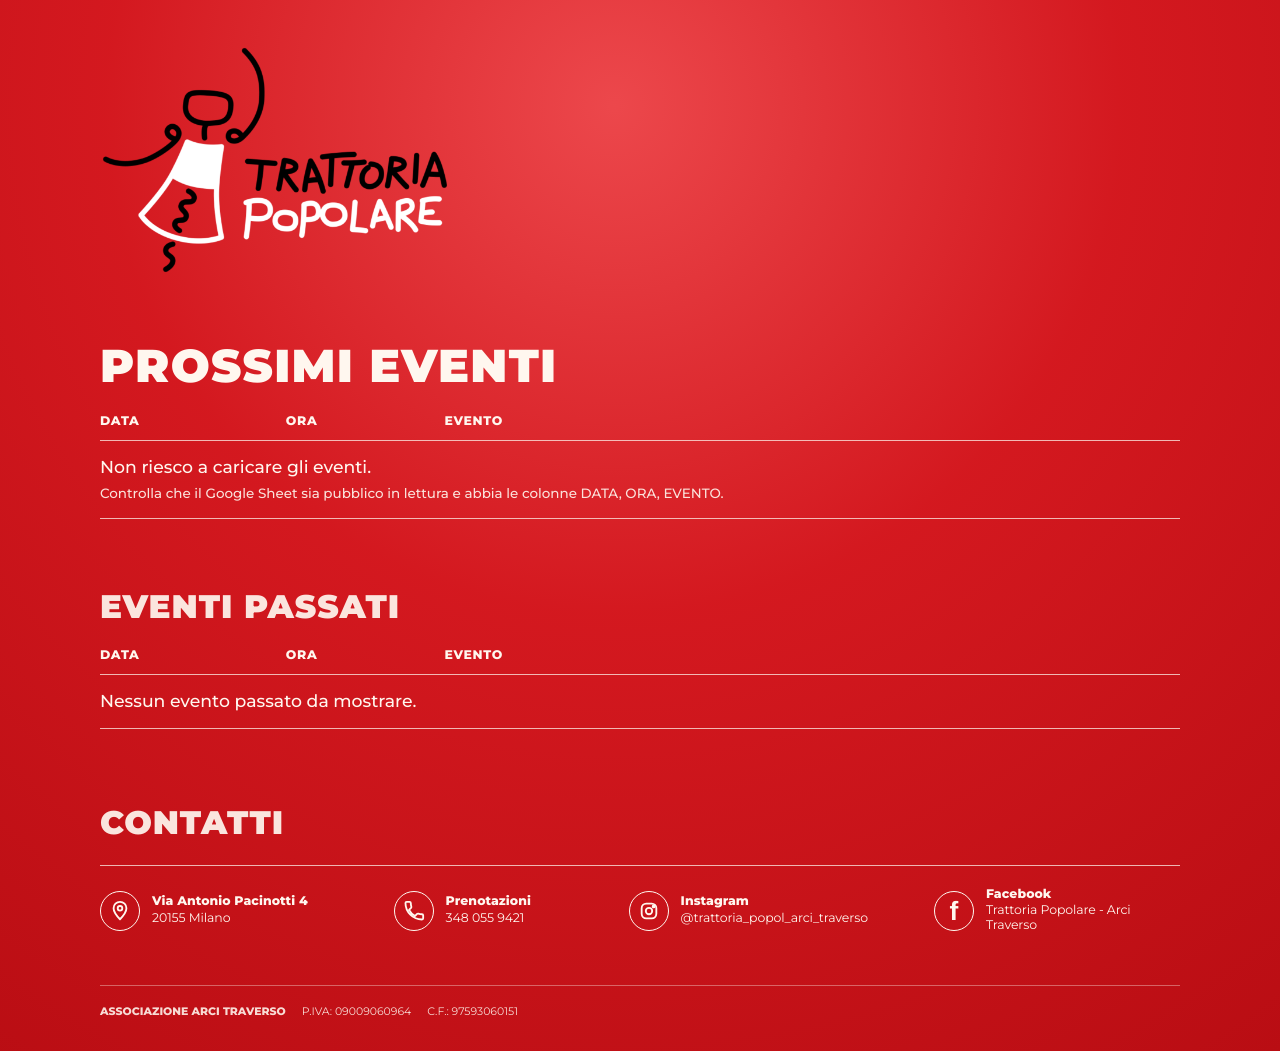
<file: index.html>
<!doctype html>
<html lang="it">
<head>
  <meta charset="utf-8" />
  <meta name="viewport" content="width=device-width, initial-scale=1" />
  <title>Trattoria Popolare - Prossimi eventi</title>
  <meta name="description" content="Prossimi eventi, archivio eventi e contatti della Trattoria Popolare - Arci Traverso, Via Antonio Pacinotti 4, Milano." />
  <meta property="og:title" content="Trattoria Popolare - Prossimi eventi" />
  <meta property="og:description" content="Prossimi eventi, archivio eventi, indirizzo, prenotazioni e social della Trattoria Popolare." />
  <meta property="og:type" content="website" />
  <link rel="preconnect" href="https://fonts.googleapis.com">
  <link rel="preconnect" href="https://fonts.gstatic.com" crossorigin>
  <link href="https://fonts.googleapis.com/css2?family=Montserrat:wght@500;700;800;900&display=swap" rel="stylesheet">
  <link rel="icon" href="assets/favicon.png" type="image/png" />
  <link rel="stylesheet" href="styles.css?v=43" />
</head>
<body>
  <main class="site-shell">
    <header class="hero" aria-label="Trattoria Popolare">
      <img class="logo" src="assets/logo.png" alt="Trattoria Popolare" />
    </header>

    <section class="events" aria-labelledby="events-title">
      <h1 id="events-title">Prossimi eventi</h1>

      <div class="board" role="table" aria-label="Tabellone prossimi eventi">
        <div class="board-row board-head" role="row">
          <div role="columnheader">Data</div>
          <div role="columnheader">Ora</div>
          <div role="columnheader">Evento</div>
        </div>
        <div id="upcoming-events-list" class="events-list" aria-live="polite"></div>
      </div>
    </section>

    <section class="events archive-events" aria-labelledby="archive-title">
      <h2 id="archive-title">Eventi passati</h2>

      <div class="board" role="table" aria-label="Archivio eventi passati">
        <div class="board-row board-head" role="row">
          <div role="columnheader">Data</div>
          <div role="columnheader">Ora</div>
          <div role="columnheader">Evento</div>
        </div>
        <div id="past-events-list" class="events-list" aria-live="polite"></div>
      </div>

      <button id="load-more-past" class="load-more-button" type="button" hidden>
        Mostra altri eventi
      </button>
    </section>

    <section class="contacts-section" aria-labelledby="contacts-title">
      <h2 id="contacts-title">Contatti</h2>

      <div class="contacts-grid">
        <a class="contact-item" href="https://www.google.com/maps/search/?api=1&query=Trattoria%20Popolare%20Arci%20Traverso%20Via%20Antonio%20Pacinotti%204%2020155%20Milano" target="_blank" rel="noopener">
          <span class="contact-icon" aria-hidden="true">
            <svg viewBox="0 0 24 24"><path d="M12 21s7-7.2 7-12a7 7 0 1 0-14 0c0 4.8 7 12 7 12Z"/><circle cx="12" cy="9" r="2.5"/></svg>
          </span>
          <span><strong>Via Antonio Pacinotti 4</strong><br>20155 Milano</span>
        </a>

        <a class="contact-item" href="tel:+393480559421">
          <span class="contact-icon" aria-hidden="true">
            <svg viewBox="0 0 24 24"><path d="M6.6 10.8c1.6 3.1 3.5 5 6.6 6.6l2.2-2.2c.3-.3.8-.4 1.2-.3 1.3.4 2.7.6 4.1.6.7 0 1.3.6 1.3 1.3V20c0 .7-.6 1.3-1.3 1.3C10.8 21.3 2.7 13.2 2.7 3.3 2.7 2.6 3.3 2 4 2h3.2c.7 0 1.3.6 1.3 1.3 0 1.4.2 2.8.6 4.1.1.4 0 .9-.3 1.2l-2.2 2.2Z"/></svg>
          </span>
          <span><strong>Prenotazioni</strong><br>348 055 9421</span>
        </a>

        <a class="contact-item" href="https://www.instagram.com/trattoria_popol_arci_traverso/" target="_blank" rel="noopener">
          <span class="contact-icon" aria-hidden="true">
            <svg viewBox="0 0 24 24"><rect x="4" y="4" width="16" height="16" rx="5"/><circle cx="12" cy="12" r="3.5"/><circle cx="17" cy="7" r="1"/></svg>
          </span>
          <span><strong>Instagram</strong><br>@trattoria_popol_<wbr>arci_traverso</span>
        </a>

        <a class="contact-item" href="https://www.facebook.com/trattoriapopolare2/" target="_blank" rel="noopener">
          <span class="contact-icon facebook-icon" aria-hidden="true">f</span>
          <span><strong>Facebook</strong><br>Trattoria Popolare - Arci Traverso</span>
        </a>
      </div>
    </section>
  </main>

  <footer class="site-footer legal-footer" aria-label="Dati legali">
    <strong>ASSOCIAZIONE ARCI TRAVERSO</strong>
    <span>P.IVA: 09009060964</span>
    <span>C.F.: 97593060151</span>
  </footer>

  <script src="script.js?v=43"></script>
</body>
</html>
</file>
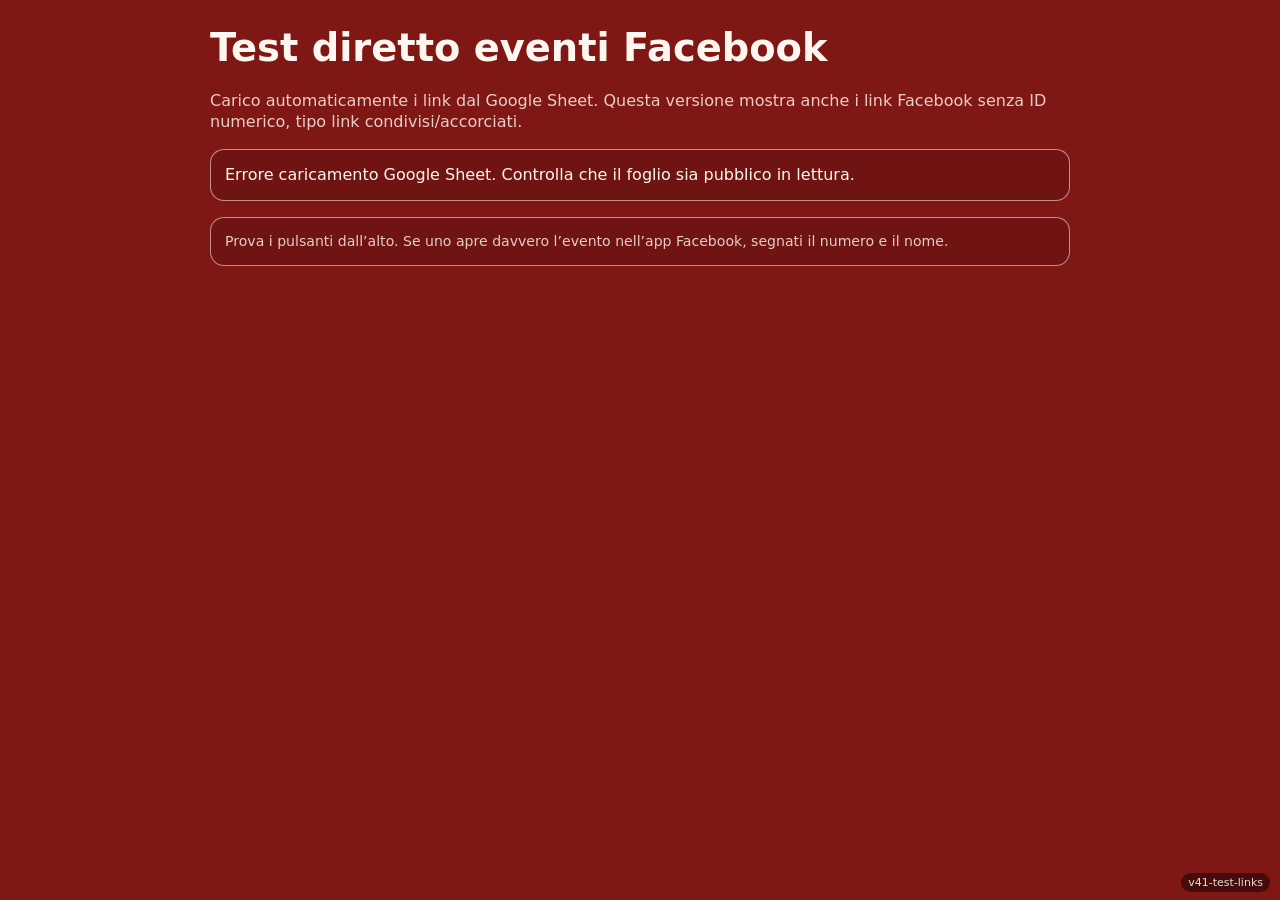
<file: fb-test.html>
<!doctype html>
<html lang="it">
<head>
  <meta charset="utf-8">
  <meta name="viewport" content="width=device-width,initial-scale=1">
  <title>Test diretto link Facebook eventi</title>
  <style>
    :root {
      --bg: #7f1715;
      --fg: #fff7ef;
      --line: rgba(255,247,239,.55);
      --muted: rgba(255,247,239,.82);
      --dark: rgba(0,0,0,.18);
    }
    * { box-sizing: border-box; }
    body {
      margin: 0;
      padding: 22px;
      background: var(--bg);
      color: var(--fg);
      font-family: system-ui, -apple-system, BlinkMacSystemFont, "Segoe UI", sans-serif;
      line-height: 1.35;
    }
    main { max-width: 860px; margin: 0 auto; }
    h1 { margin: 0 0 10px; font-size: clamp(1.5rem, 6vw, 2.4rem); }
    p { color: var(--muted); }
    .status,
    .event-card {
      margin-top: 16px;
      padding: 14px;
      border: 1px solid var(--line);
      border-radius: 14px;
      background: rgba(0,0,0,.12);
    }
    .event-title { font-weight: 900; font-size: 1.08rem; }
    .event-meta { margin-top: 4px; color: var(--muted); font-size: .92rem; }
    .buttons { display: grid; gap: 10px; margin-top: 14px; }
    button {
      display: block;
      width: 100%;
      padding: 14px 12px;
      border: 1px solid var(--line);
      border-radius: 999px;
      background: var(--dark);
      color: var(--fg);
      font: inherit;
      font-weight: 850;
      text-align: center;
      cursor: pointer;
    }
    button.primary { background: rgba(255,247,239,.16); border-width: 2px; }
    code {
      display: block;
      margin-top: 6px;
      padding: 9px;
      background: rgba(0,0,0,.22);
      border-radius: 8px;
      overflow-wrap: anywhere;
      color: var(--fg);
      font-size: 12px;
    }
    .warn { color: #ffe8b8; }
    .small { font-size: .88rem; color: var(--muted); }
    .version {
      position: fixed;
      right: 10px;
      bottom: 8px;
      z-index: 9999;
      padding: 4px 7px;
      border-radius: 999px;
      background: rgba(0, 0, 0, 0.45);
      color: rgba(255, 247, 239, 0.88);
      font-size: 11px;
      line-height: 1;
      pointer-events: none;
    }
  </style>
</head>
<body>
<main>
  <h1>Test diretto eventi Facebook</h1>
  <p>
    Carico automaticamente i link dal Google Sheet. 
    Questa versione mostra anche i link Facebook senza ID numerico, tipo link condivisi/accorciati.
  </p>

  <div id="status" class="status">Caricamento eventi dal Google Sheet…</div>
  <div id="events"></div>

  <div class="status small">
    Prova i pulsanti dall’alto. Se uno apre davvero l’evento nell’app Facebook, segnati il numero e il nome.
  </div>
</main>

<div class="version">v41-test-links</div>

<script>
const GOOGLE_SHEET_ID = "1XH-7Ybu7jMdrivr-IArc9lSifkRflmAr8yBI0kwJs6I";
const GOOGLE_SHEET_GID = "0";

const statusBox = document.getElementById("status");
const eventsBox = document.getElementById("events");

document.addEventListener("DOMContentLoaded", loadEvents);

async function loadEvents() {
  try {
    const sheet = await fetchEventsFromGoogleSheet();
    const all = normalizeSheetRows(sheet);
    const linkedEvents = all.filter(item => item.link);
    const facebookEvents = linkedEvents.filter(item => isFacebookUrl(item.link));

    if (!linkedEvents.length) {
      statusBox.innerHTML = "Ho caricato il foglio, ma non trovo nessuna riga con LINK compilato.";
      renderDebug(sheet, all);
      return;
    }

    const eventsToShow = facebookEvents.length ? facebookEvents : linkedEvents;

    statusBox.innerHTML = `
      Link trovati: <strong>${linkedEvents.length}</strong><br>
      Link Facebook riconosciuti: <strong>${facebookEvents.length}</strong><br>
      Mostro i primi <strong>${Math.min(eventsToShow.length, 3)}</strong>.
    `;

    renderEventTests(eventsToShow.slice(0, 3));
  } catch (error) {
    console.error(error);
    statusBox.textContent = "Errore caricamento Google Sheet. Controlla che il foglio sia pubblico in lettura.";
  }
}

function renderDebug(sheet, all) {
  const debug = document.createElement("div");
  debug.className = "event-card";
  debug.innerHTML = `
    <div class="event-title">Debug foglio</div>
    <div class="event-meta">Headers letti:</div>
    <code>${escapeHtml(JSON.stringify(sheet.headers))}</code>
    <div class="event-meta">Prime righe interpretate:</div>
    <code>${escapeHtml(JSON.stringify(all.slice(0, 3), null, 2))}</code>
  `;
  eventsBox.appendChild(debug);
}

function renderEventTests(events) {
  eventsBox.innerHTML = "";

  events.forEach((item, index) => {
    const id = getFacebookEventId(item.link);
    const card = document.createElement("section");
    card.className = "event-card";

    const title = document.createElement("div");
    title.className = "event-title";
    title.textContent = `${index + 1}. ${item.evento || "Evento senza titolo"}`;

    const meta = document.createElement("div");
    meta.className = "event-meta";
    meta.innerHTML = `${escapeHtml(item.data || "-")} · ${escapeHtml(item.ora || "-")} · ${id ? "ID " + id : "<span class='warn'>ID numerico non trovato</span>"}`;

    const buttons = document.createElement("div");
    buttons.className = "buttons";

    buildUrls(id, item.link).forEach(([label, url, primary, mode]) => {
      const wrapper = document.createElement("div");
      const button = document.createElement("button");
      const code = document.createElement("code");

      button.type = "button";
      button.textContent = label;
      if (primary) button.className = "primary";
      code.textContent = url;

      button.addEventListener("click", () => {
        if (mode === "blank") {
          window.open(url, "_blank", "noopener,noreferrer");
        } else {
          window.location.href = url;
        }
      });

      wrapper.appendChild(button);
      wrapper.appendChild(code);
      buttons.appendChild(wrapper);
    });

    card.appendChild(title);
    card.appendChild(meta);
    card.appendChild(buttons);
    eventsBox.appendChild(card);
  });
}

function buildUrls(id, originalUrl) {
  const urls = [
    ["1 — Originale STESSA scheda", originalUrl, true, "same"],
    ["2 — Originale NUOVA scheda/app", originalUrl, true, "blank"],
    ["3 — Originale facewebmodal", `fb://facewebmodal/f?href=${encodeURIComponent(originalUrl)}`, true, "same"]
  ];

  if (!id) {
    urls.push(["4 — Originale m.facebook trasformato", toMobileFacebook(originalUrl), false, "same"]);
    return urls;
  }

  const web = `https://www.facebook.com/events/${id}/`;
  const mobile = `https://m.facebook.com/events/${id}/`;
  const mbasic = `https://mbasic.facebook.com/events/${id}/`;
  const touch = `https://touch.facebook.com/events/${id}/`;

  urls.push(
    ["4 — Web canonico STESSA scheda", web, true, "same"],
    ["5 — Web canonico NUOVA scheda/app", web, true, "blank"],
    ["6 — Mobile Facebook m.", mobile, false, "same"],
    ["7 — Touch Facebook", touch, false, "same"],
    ["8 — Basic Facebook", mbasic, false, "same"],
    ["9 — App fb://event/?id=", `fb://event/?id=${id}`, true, "same"],
    ["10 — App fb://event/", `fb://event/${id}`, false, "same"],
    ["11 — App facewebmodal web", `fb://facewebmodal/f?href=${encodeURIComponent(web)}`, false, "same"],
    ["12 — App facewebmodal mobile", `fb://facewebmodal/f?href=${encodeURIComponent(mobile)}`, false, "same"],
    ["13 — Android intent web", `intent://www.facebook.com/events/${id}/#Intent;scheme=https;package=com.facebook.katana;S.browser_fallback_url=${encodeURIComponent(web)};end`, false, "same"],
    ["14 — Android intent fb event", `intent://event/?id=${id}#Intent;scheme=fb;package=com.facebook.katana;S.browser_fallback_url=${encodeURIComponent(web)};end`, false, "same"]
  );

  return urls;
}

function toMobileFacebook(url) {
  try {
    const parsed = new URL(url);
    parsed.hostname = "m.facebook.com";
    return parsed.toString();
  } catch {
    return url;
  }
}

function fetchEventsFromGoogleSheet() {
  return new Promise((resolve, reject) => {
    const callbackName = `sheetCallback_${Date.now()}_${Math.floor(Math.random() * 10000)}`;
    const url = new URL(`https://docs.google.com/spreadsheets/d/${GOOGLE_SHEET_ID}/gviz/tq`);
    url.searchParams.set("gid", GOOGLE_SHEET_GID);
    url.searchParams.set("headers", "1");
    url.searchParams.set("tqx", `responseHandler:${callbackName}`);
    url.searchParams.set("_", Date.now());

    const script = document.createElement("script");
    script.src = url.toString();
    script.async = true;

    const timeout = setTimeout(() => {
      cleanup();
      reject(new Error("Timeout caricamento Google Sheet"));
    }, 10000);

    window[callbackName] = response => {
      cleanup();

      if (!response || response.status === "error") {
        reject(new Error(response?.errors?.[0]?.detailed_message || "Errore Google Sheet"));
        return;
      }

      resolve(readGoogleTable(response.table));
    };

    script.onerror = () => {
      cleanup();
      reject(new Error("Google Sheet non raggiungibile"));
    };

    function cleanup() {
      clearTimeout(timeout);
      delete window[callbackName];
      script.remove();
    }

    document.body.appendChild(script);
  });
}

function readGoogleTable(table) {
  if (!table || !table.cols || !table.rows) return { headers: [], rows: [] };

  const headers = table.cols.map(col => normalizeHeader(col.label || col.id || ""));
  const rows = table.rows.map(row => (row.c || []).map(cell => cellToString(cell)));

  return { headers, rows };
}

function normalizeSheetRows(sheetData) {
  const headers = sheetData.headers;
  const rows = sheetData.rows;

  const dataIndex = findFirstIndex(headers, ["data", "dataiso", "data_iso"]);
  const oraIndex = findFirstIndex(headers, ["ora", "orario"]);
  const eventoIndex = findFirstIndex(headers, ["evento", "titolo", "nome"]);
  let linkIndex = findFirstIndex(headers, ["link", "linkevento", "linkfb", "linkfacebook", "facebook", "eventofb", "url"]);

  // Fallback: se non trova header LINK, usa la quarta colonna.
  if (linkIndex === -1 && headers.length >= 4) {
    linkIndex = 3;
  }

  return rows.map(row => {
    const rawDate = dataIndex === -1 ? "" : clean(row[dataIndex]);
    const dateObject = parseSheetDate(rawDate);

    return {
      data: dateObject ? formatDateIt(dateObject) : rawDate,
      dateObject,
      ora: oraIndex === -1 ? "" : clean(row[oraIndex]),
      evento: eventoIndex === -1 ? "" : clean(row[eventoIndex]),
      link: linkIndex === -1 ? "" : normalizeUrl(row[linkIndex])
    };
  });
}

function isFacebookUrl(url) {
  try {
    const parsed = new URL(url);
    const host = parsed.hostname.replace(/^www\./, "").replace(/^m\./, "");
    return host === "facebook.com" || host.endsWith(".facebook.com") || host === "fb.me";
  } catch {
    return /^fb:\/\//i.test(String(url));
  }
}

function getFacebookEventId(url) {
  try {
    const parsed = new URL(url);
    const host = parsed.hostname.replace(/^www\./, "").replace(/^m\./, "");
    const isFacebook = host === "facebook.com" || host.endsWith(".facebook.com") || host === "fb.me";

    if (!isFacebook) return "";

    const parts = parsed.pathname.split("/").filter(Boolean);
    const eventIndex = parts.findIndex(part => part.toLowerCase() === "events");

    if (eventIndex !== -1) {
      const afterEvents = parts.slice(eventIndex + 1);
      const numeric = afterEvents.find(part => /^\d{6,}$/.test(part));
      if (numeric) return numeric;
    }

    const fallback = url.match(/\d{6,}/);
    return fallback ? fallback[0] : "";
  } catch {
    const fallback = String(url).match(/\d{6,}/);
    return fallback ? fallback[0] : "";
  }
}

function cellToString(cell) {
  if (!cell) return "";

  // Se Google restituisce hyperlink nei metadati, prendiamo prima il link vero.
  if (cell.p && cell.p.link) return String(cell.p.link);

  if (cell.f && /href=/i.test(cell.f)) {
    const href = String(cell.f).match(/href=["']([^"']+)["']/i);
    if (href) return decodeHtml(href[1]);
  }

  if (typeof cell.v === "string" && cell.v.startsWith("Date(")) {
    return cell.v;
  }

  if (cell.v !== null && cell.v !== undefined) {
    return String(cell.v);
  }

  return cell.f || "";
}

function parseSheetDate(value) {
  const text = clean(value);
  if (!text) return null;

  const googleDate = text.match(/^Date\((\d+),(\d+),(\d+)\)$/);
  if (googleDate) return new Date(Number(googleDate[1]), Number(googleDate[2]), Number(googleDate[3]));

  const iso = text.match(/^(\d{4})-(\d{1,2})-(\d{1,2})$/);
  if (iso) return new Date(Number(iso[1]), Number(iso[2]) - 1, Number(iso[3]));

  const it = text.match(/^(\d{1,2})[\/.-](\d{1,2})[\/.-](\d{2,4})$/);
  if (it) {
    const year = Number(it[3].length === 2 ? `20${it[3]}` : it[3]);
    return new Date(year, Number(it[2]) - 1, Number(it[1]));
  }

  return null;
}

function formatDateIt(date) {
  return date.toLocaleDateString("it-IT", {
    weekday: "short",
    day: "2-digit",
    month: "short"
  }).replace(".", "").toUpperCase();
}

function normalizeHeader(value) {
  return clean(value)
    .toLowerCase()
    .normalize("NFD")
    .replace(/[\u0300-\u036f]/g, "")
    .replace(/[^a-z0-9]/g, "");
}

function findFirstIndex(headers, names) {
  return names.map(name => headers.indexOf(name)).find(index => index !== -1) ?? -1;
}

function normalizeUrl(value) {
  const url = clean(value);
  if (!url) return "";

  if (/^https?:\/\//i.test(url)) return url;
  if (/^fb:\/\//i.test(url)) return url;
  if (/^intent:\/\//i.test(url)) return url;
  return "";
}

function clean(value) {
  return String(value ?? "").trim();
}

function decodeHtml(value) {
  const txt = document.createElement("textarea");
  txt.innerHTML = value;
  return txt.value;
}

function escapeHtml(value) {
  return String(value ?? "")
    .replaceAll("&", "&amp;")
    .replaceAll("<", "&lt;")
    .replaceAll(">", "&gt;")
    .replaceAll('"', "&quot;");
}
</script>
</body>
</html>
</file>
<file: styles.css>
:root {
  --red: #d20f16;
  --red-deep: #b90d13;
  --white: #fff7ef;
  --line: rgba(255, 247, 239, 0.72);
  --max-width: 1080px;
}

* { box-sizing: border-box; }

html { scroll-behavior: smooth; }

body {
  margin: 0;
  min-height: 100vh;
  color: var(--white);
  background:
    radial-gradient(circle at 48% 10%, rgba(232, 31, 36, 0.82) 0, rgba(210, 15, 22, 0.96) 44%, var(--red-deep) 100%);
  font-family: "Montserrat", "Avenir Next", Arial, Helvetica, sans-serif;
  -webkit-font-smoothing: antialiased;
  text-rendering: geometricPrecision;
}

.site-shell {
  width: min(var(--max-width), calc(100vw - 88px));
  margin: 0 auto;
  padding: clamp(26px, 3.5vw, 46px) 0 clamp(34px, 4vw, 52px);
}

.hero {
  display: flex;
  justify-content: flex-start;
  align-items: flex-start;
  margin: 0 0 clamp(38px, 5.5vw, 68px);
  padding: 0;
}

.logo {
  display: block;
  width: clamp(280px, 31vw, 430px);
  height: auto;
  max-height: 230px;
  object-fit: contain;
  object-position: left top;
}

.events h1 {
  margin: 0 0 clamp(18px, 2vw, 26px);
  font-size: clamp(2.35rem, 3.6vw, 3.25rem);
  line-height: 0.98;
  font-weight: 900;
  letter-spacing: 0.028em;
  text-transform: uppercase;
}

.board {
  width: 100%;
  border-bottom: 1px solid var(--line);
}

.board-row {
  display: grid;
  grid-template-columns: 132px 105px minmax(0, 1fr);
  gap: clamp(28px, 4.2vw, 62px);
  align-items: baseline;
  border-top: 1px solid var(--line);
  padding: 12px 0 13px;
  color: inherit;
  text-decoration: none;
}

.board-row-link {
  cursor: pointer;
}

.board-row-link:hover .event-title,
.board-row-link:focus-visible .event-title {
  text-decoration: underline;
  text-underline-offset: 4px;
}

.board-row-link:focus-visible {
  outline: 2px solid var(--white);
  outline-offset: 4px;
}

.board-head {
  border-top: 0;
  padding: 0 0 11px;
  font-size: clamp(0.78rem, 0.95vw, 0.9rem);
  font-weight: 800;
  letter-spacing: 0.055em;
  text-transform: uppercase;
}

.event-date,
.event-time,
.event-title {
  font-size: clamp(1.02rem, 1.32vw, 1.28rem);
  line-height: 1.18;
}

.event-date {
  font-weight: 800;
  letter-spacing: 0.018em;
  text-transform: uppercase;
  white-space: nowrap;
}

.event-time {
  font-weight: 500;
  white-space: nowrap;
}

.event-title {
  font-weight: 500;
  letter-spacing: -0.01em;
}

.empty-state,
.error-state {
  border-top: 1px solid var(--line);
  padding: 16px 0;
  font-size: clamp(1rem, 1.35vw, 1.2rem);
  font-weight: 500;
}

.error-state small {
  display: block;
  margin-top: 8px;
  font-size: 0.78em;
  opacity: 0.9;
}

.site-footer {
  width: min(var(--max-width), calc(100vw - 88px));
  margin: 0 auto;
  padding: 24px 0 34px;
  border-top: 1px solid var(--line);
  display: grid;
  grid-template-columns: 1.1fr 0.85fr 1.15fr 1.05fr;
  gap: clamp(18px, 2.8vw, 38px);
}

.footer-item {
  min-width: 0;
  color: var(--white);
  text-decoration: none;
  display: flex;
  align-items: center;
  gap: 12px;
  font-size: clamp(0.78rem, 0.95vw, 0.92rem);
  line-height: 1.18;
  letter-spacing: -0.006em;
}

.footer-item span:last-child {
  min-width: 0;
  overflow-wrap: anywhere;
}

.footer-item strong {
  display: inline-block;
  margin-bottom: 2px;
  font-weight: 800;
  letter-spacing: 0.005em;
}

.footer-item:hover,
.footer-item:focus-visible {
  text-decoration: underline;
  text-underline-offset: 4px;
}

.footer-icon {
  flex: 0 0 auto;
  width: 40px;
  height: 40px;
  display: inline-grid;
  place-items: center;
  border: 1.4px solid var(--white);
  border-radius: 50%;
  color: var(--white);
}

.footer-icon svg {
  width: 22px;
  height: 22px;
  fill: none;
  stroke: currentColor;
  stroke-width: 2;
  stroke-linecap: round;
  stroke-linejoin: round;
}

.facebook-icon {
  border-radius: 8px;
  font-family: Arial Black, Arial, Helvetica, sans-serif;
  font-size: 1.65rem;
  font-weight: 900;
  line-height: 1;
}

.legal-footer {
  grid-column: 1 / -1;
  margin-top: 2px;
  padding-top: 14px;
  border-top: 1px solid rgba(255, 247, 239, 0.38);
  font-size: clamp(0.68rem, 0.82vw, 0.78rem);
  line-height: 1.35;
  opacity: 0.86;
  display: flex;
  flex-wrap: wrap;
  gap: 6px 14px;
}

.legal-footer strong {
  font-weight: 800;
}

.legal-footer a {
  color: inherit;
  text-underline-offset: 3px;
}

@media (max-width: 980px) {
  .site-shell,
  .site-footer {
    width: min(100% - 52px, var(--max-width));
  }

  .hero {
    margin-bottom: 42px;
  }

  .logo {
    width: min(380px, 72vw);
  }

  .board-row {
    grid-template-columns: 104px 76px minmax(0, 1fr);
    gap: 22px;
  }

  .site-footer {
    grid-template-columns: 1fr 1fr;
  }
}

@media (max-width: 620px) {
  .site-shell,
  .site-footer {
    width: min(100% - 30px, var(--max-width));
  }

  .site-shell {
    padding-top: 22px;
  }

  .hero {
    margin-bottom: 32px;
  }

  .logo {
    width: min(100%, 330px);
  }

  .events h1 {
    font-size: clamp(2rem, 9.6vw, 2.75rem);
    letter-spacing: 0.018em;
  }

  .board-row {
    grid-template-columns: 92px 40px minmax(0, 1fr);
    gap: 8px;
    padding: 11px 0 12px;
  }

  .board-head {
    font-size: 0.68rem;
    padding-bottom: 9px;
  }

  .board-head > div:nth-child(2),
  .event-time {
    justify-self: end;
    text-align: right;
    white-space: nowrap;
  }

  .event-date {
    font-size: clamp(0.74rem, 3.05vw, 0.9rem);
    line-height: 1.2;
    letter-spacing: 0;
    white-space: nowrap;
  }

  .event-time {
    font-size: clamp(0.8rem, 3.25vw, 0.94rem);
    line-height: 1.2;
  }

  .event-title {
    font-size: clamp(0.88rem, 3.7vw, 1.04rem);
    line-height: 1.2;
  }

  .site-footer {
    grid-template-columns: 1fr;
    gap: 16px;
    padding-bottom: 28px;
  }

  .footer-icon {
    width: 38px;
    height: 38px;
  }
}


@media (max-width: 380px) {
  .board-row {
    grid-template-columns: 88px 38px minmax(0, 1fr);
    gap: 7px;
  }
}


/* v17: sezione contatti + footer legale */
.archive-events {
  margin-top: clamp(42px, 6vw, 72px);
}

.events h2,
.contacts-section h2 {
  margin: 0 0 clamp(18px, 2vw, 26px);
  font-size: clamp(1.55rem, 2.55vw, 2.35rem);
  line-height: 0.98;
  font-weight: 900;
  letter-spacing: 0.028em;
  text-transform: uppercase;
  opacity: 0.92;
}

.contacts-section {
  margin-top: clamp(46px, 6.5vw, 78px);
}

.contacts-grid {
  display: grid;
  grid-template-columns: 1.1fr 0.85fr 1.15fr 1.05fr;
  gap: clamp(18px, 2.8vw, 38px);
  padding-top: 22px;
  border-top: 1px solid var(--line);
}

.contact-item {
  min-width: 0;
  color: var(--white);
  text-decoration: none;
  display: flex;
  align-items: center;
  gap: 12px;
  font-size: clamp(0.78rem, 0.95vw, 0.92rem);
  line-height: 1.18;
  letter-spacing: -0.006em;
}

.contact-item span:last-child {
  min-width: 0;
  overflow-wrap: anywhere;
}

.contact-item strong {
  display: inline-block;
  margin-bottom: 2px;
  font-weight: 800;
  letter-spacing: 0.005em;
}

.contact-item:hover,
.contact-item:focus-visible,
.board-row-link:hover .event-title,
.board-row-link:focus-visible .event-title {
  text-decoration: underline;
  text-underline-offset: 4px;
}

.board-row-link {
  cursor: pointer;
  color: inherit;
  text-decoration: none;
}

.board-row-link:focus-visible {
  outline: 2px solid var(--white);
  outline-offset: 4px;
}

.contact-icon {
  flex: 0 0 auto;
  width: 40px;
  height: 40px;
  display: inline-grid;
  place-items: center;
  border: 1.4px solid var(--white);
  border-radius: 50%;
  color: var(--white);
}

.contact-icon svg {
  width: 22px;
  height: 22px;
  fill: none;
  stroke: currentColor;
  stroke-width: 2;
  stroke-linecap: round;
  stroke-linejoin: round;
}

.site-footer.legal-footer {
  width: min(var(--max-width), calc(100vw - 88px));
  margin: 0 auto;
  padding: 18px 0 32px;
  border-top: 1px solid rgba(255, 247, 239, 0.42);
  display: flex;
  flex-wrap: wrap;
  gap: 6px 16px;
  color: var(--white);
  font-size: clamp(0.68rem, 0.82vw, 0.78rem);
  line-height: 1.35;
  opacity: 0.88;
}

.site-footer.legal-footer strong {
  font-weight: 800;
}

@media (max-width: 980px) {
  .contacts-grid {
    grid-template-columns: 1fr 1fr;
  }

  .site-footer.legal-footer {
    width: min(100% - 52px, var(--max-width));
  }
}

@media (max-width: 620px) {
  .events h2,
  .contacts-section h2 {
    font-size: clamp(1.35rem, 7vw, 2rem);
    letter-spacing: 0.018em;
  }

  .contacts-grid {
    grid-template-columns: 1fr;
    gap: 16px;
  }

  .contact-icon {
    width: 38px;
    height: 38px;
  }

  .site-footer.legal-footer {
    width: min(100% - 30px, var(--max-width));
    padding-bottom: 26px;
  }
}


.load-more-button {
  appearance: none;
  margin-top: 18px;
  padding: 11px 16px;
  border: 1.4px solid var(--white);
  border-radius: 999px;
  background: transparent;
  color: var(--white);
  font: inherit;
  font-size: clamp(0.82rem, 1vw, 0.95rem);
  font-weight: 800;
  letter-spacing: 0.02em;
  text-transform: uppercase;
  cursor: pointer;
}

.load-more-button:hover,
.load-more-button:focus-visible {
  background: rgba(255, 247, 239, 0.12);
  outline: none;
}

.load-more-button[hidden] {
  display: none;
}
</file>
